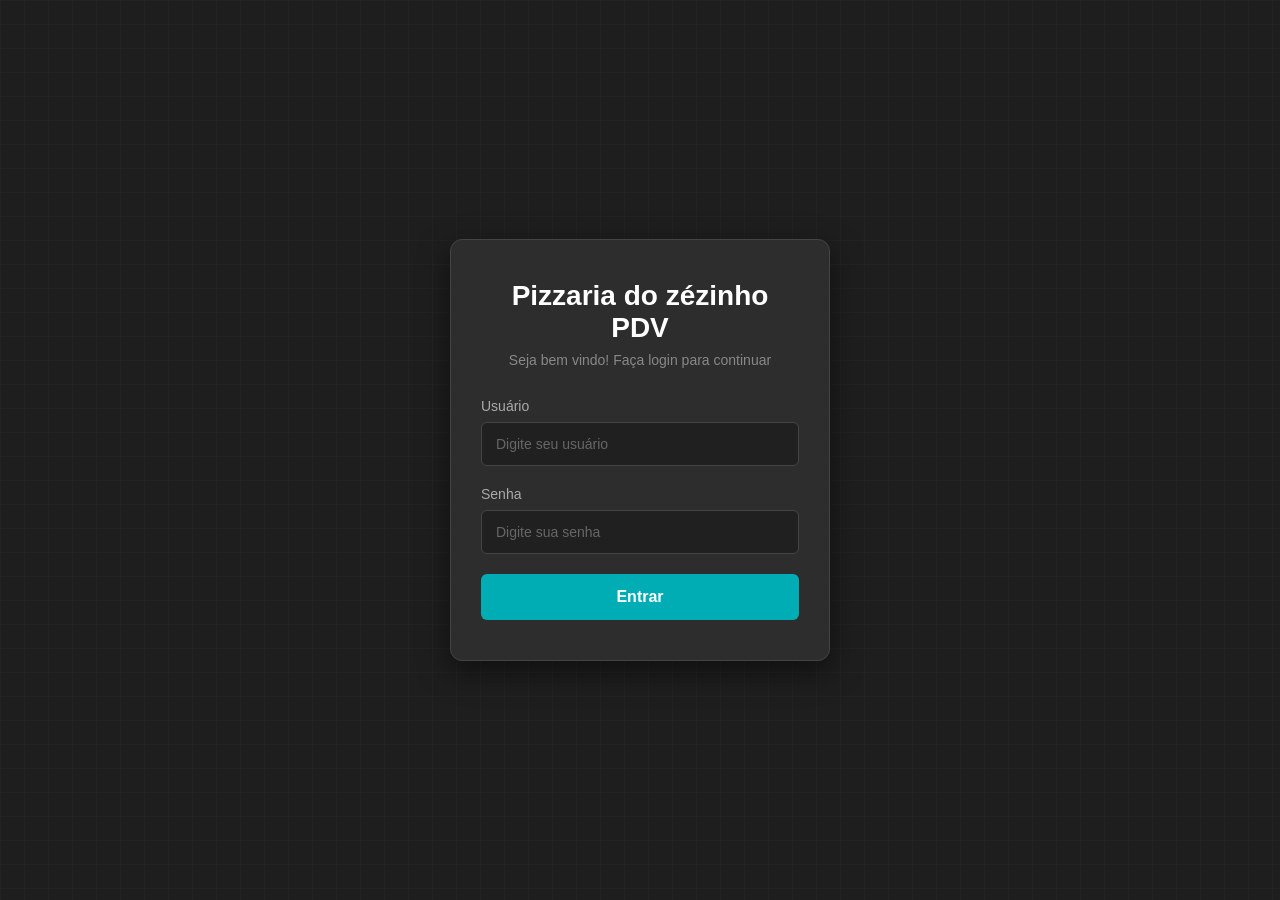
<file: Admin/Frontend/index.html>
<!DOCTYPE html>
<html lang="en">
<head>
    <meta charset="UTF-8">
    <meta name="viewport" content="width=device-width, initial-scale=1.0">
    <title>Login - Sistema Pizzaria</title>
    <link rel="stylesheet" href="../Frontend/Assets/CSS/login.css">
</head>
<body>
    <div class="login-painel">
        <div class="login-header">
            <h1>Pizzaria do zézinho PDV</h1>
            <p>Seja bem vindo! Faça login para continuar</p>
        </div>

        <form action="../Backend/autenticar.php" method="post" class="login-corpo">
            <div class="campo-grupo">
                <label for="usuario">Usuário</label>
                <input type="text" id="usuario" name="usuario" placeholder="Digite seu usuário">
            </div>

            <div class="campo-grupo">
                <label for="senha">Senha</label>
                <input type="password" id="senha" name="senha" placeholder="Digite sua senha">
            </div>

            <button type="submit" class="btn-entrar">Entrar</button>
        </form>
    </div>
</body>
</html>
</file>
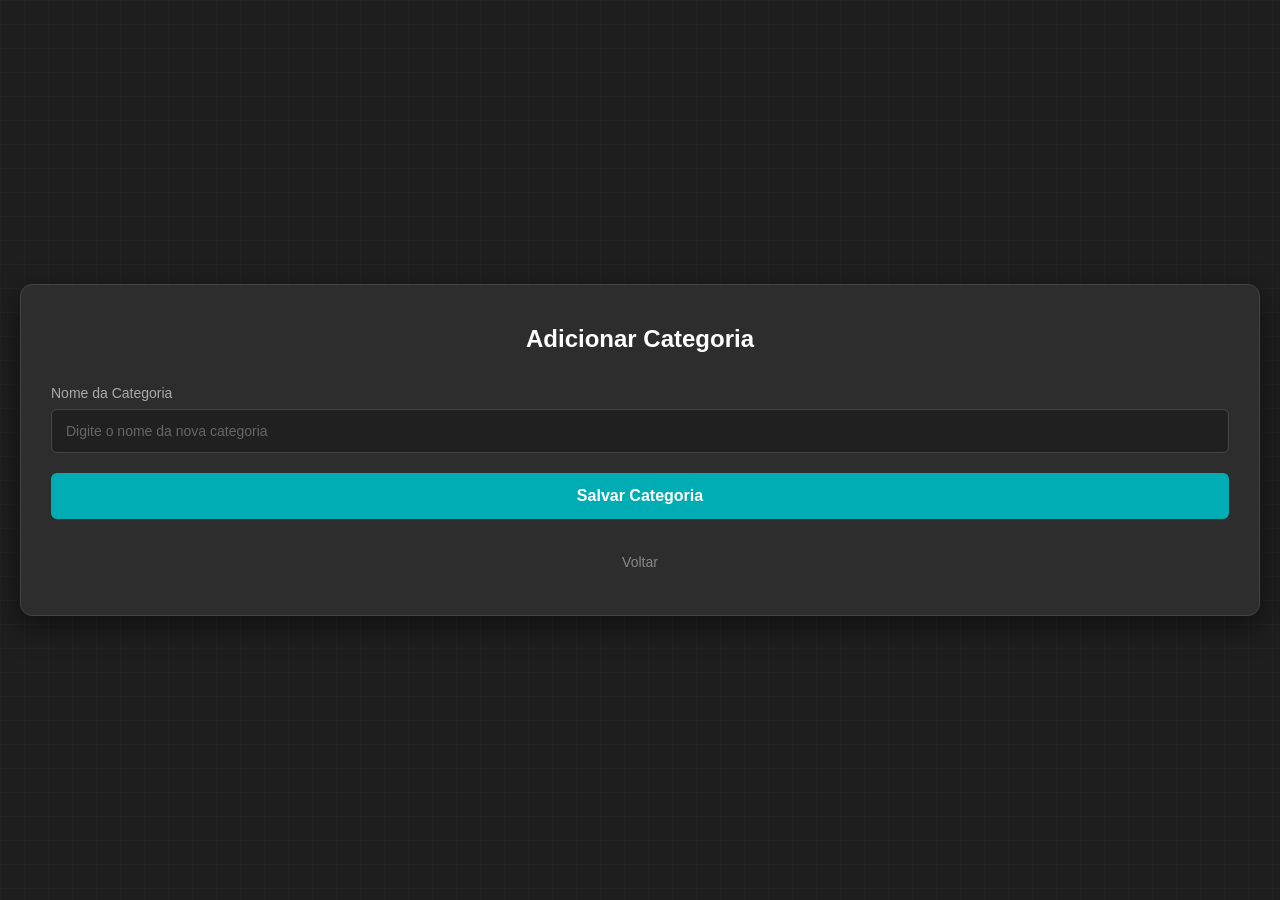
<file: Admin/Frontend/criarCategoria.html>
<!DOCTYPE html>
<html lang="en">
<head>
    <meta charset="UTF-8">
    <meta name="viewport" content="width=device-width, initial-scale=1.0">
    <title>Adicionar Nova Categoria</title>
    <link rel="stylesheet" href="../Frontend/Assets/CSS/criarCategoria.css">
</head>
<body>
    <div class="formulario-painel">
        <div class="formulario-header">
            <h1>Adicionar Categoria</h1>
        </div>

        <form action="../Backend/salvarCategoria.php" method="post" class="formulario-corpo">
            <div class="campo-grupo">
                <label for="nomeCategoria">Nome da Categoria</label>
                <input type="text" id="nomeCategoria" name="nomeCategoria" placeholder="Digite o nome da nova categoria">
            </div>

            <button type="submit" class="btn-salvar">Salvar Categoria</button>

            <div class="formulario-rodape">
                <a href="telaCategorias.html" class="btn-voltar">Voltar</a>
            </div>
        </form>
    </div>
</body>
</html>
</file>
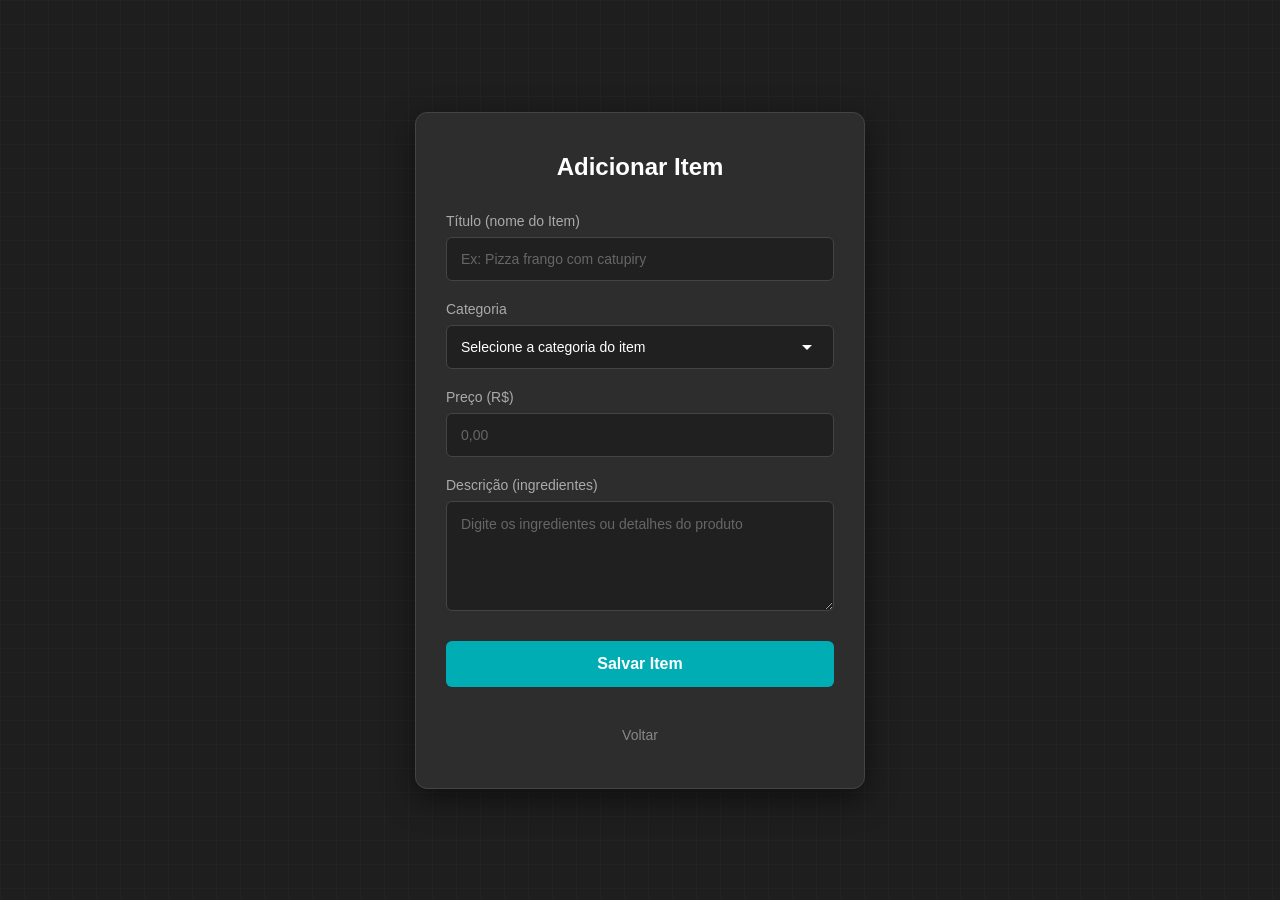
<file: Admin/Frontend/criarItens.html>
<!DOCTYPE html>
<html lang="pt-BR">
<head>
    <meta charset="UTF-8">
    <meta name="viewport" content="width=device-width, initial-scale=1.0">
    <title>Adicionar Novo Item</title>
    <link rel="stylesheet" href="../Frontend/Assets/CSS/criarItem.css">
</head>
<body>

    <div class="formulario-painel">
        <div class="formulario-header">
            <h1>Adicionar Item</h1>
        </div> <form action="../backend/salvar_item.php" method="POST" class="formulario-corpo">
            
            <div class="campo-grupo">
                <label for="titulo">Título (nome do Item)</label>
                <input type="text" id="titulo" name="titulo" placeholder="Ex: Pizza frango com catupiry" required>
            </div>

            <div class="campo-grupo">
                <label for="categoria">Categoria</label>
                <select id="categoria" name="categoria" required>
                    <option value="" disabled selected>Selecione a categoria do item</option>
                    <option value="1">Pizzas Tradicionais</option>
                    <option value="2">Pizzas Especiais</option>
                    <option value="3">Bebidas</option>
                </select>
            </div>

            <div class="campo-grupo">
                <label for="preco">Preço (R$)</label>
                <input type="number" id="preco" name="preco" step="0.01" min="0" placeholder="0,00" required>
            </div>

            <div class="campo-grupo">
                <label for="descricao">Descrição (ingredientes)</label>
                <textarea id="descricao" name="descricao" rows="4" placeholder="Digite os ingredientes ou detalhes do produto"></textarea>
            </div>

            <button type="submit" class="btn-salvar">Salvar Item</button>

            <div class="formulario-rodape">
                <a href="telaItens.html" class="btn-voltar">Voltar</a>
            </div>

        </form>
    </div>

</body>
</html>
</file>
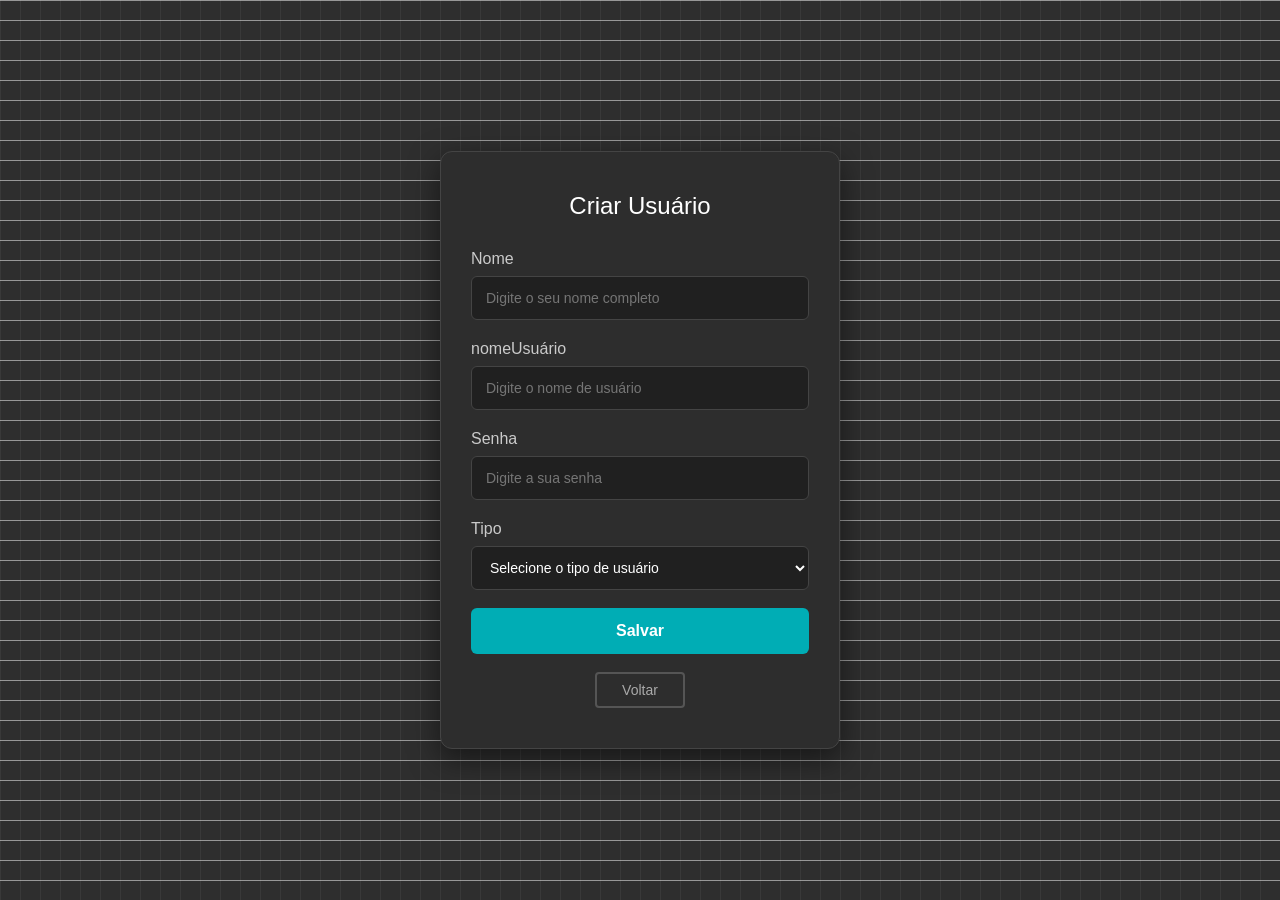
<file: Admin/Frontend/criariUsuario.html>
<!DOCTYPE html>
<html lang="en">

<head>
    <meta charset="UTF-8">
    <meta name="viewport" content="width=device-width, initial-scale=1.0">
    <title>Criar Usuário</title>
    <link rel="stylesheet" href="../Frontend/Assets/CSS/criarUsuarios.css">
</head>

<body>
    <div class="formulario-painel">
        <div class="formulario-header">
            <h1>Criar Usuário</h1>
        </div>

        <form class="formulario-corpo">
            <div class="campo-grupo">
                <label for="nome">Nome</label>
                <input type="text" id="nome" name="nome" placeholder="Digite o seu nome completo">
            </div>

            <div class="campo-grupo">
                <label for="nomeUsuario">nomeUsuário</label>
                <input type="text" id="nomeUsuario" name="nomeUsuario" placeholder="Digite o nome de usuário">
            </div>

            <div class="campo-grupo">
                <label for="senha">Senha</label>
                <input type="password" id="senha" name="senha" placeholder="Digite a sua senha">
            </div>

            <div class="campo-grupo">
                <label for="tipo">Tipo</label>
                <select name="tipo" id="tipo">
                    <option value="" disabled selected>Selecione o tipo de usuário</option>
                    <option value="admin">Administrador</option>
                    <option value="comum">Comum</option>
                </select>

                <button type="submit" class="btn-salvar">Salvar</button>

                <div class="formulario-rodape">
                    
                    <a href="telaUsuarios.html" class="btn-voltar">Voltar</a>
                </div>
            </div>
        </form>
    </div>
</body>

</html>
</file>
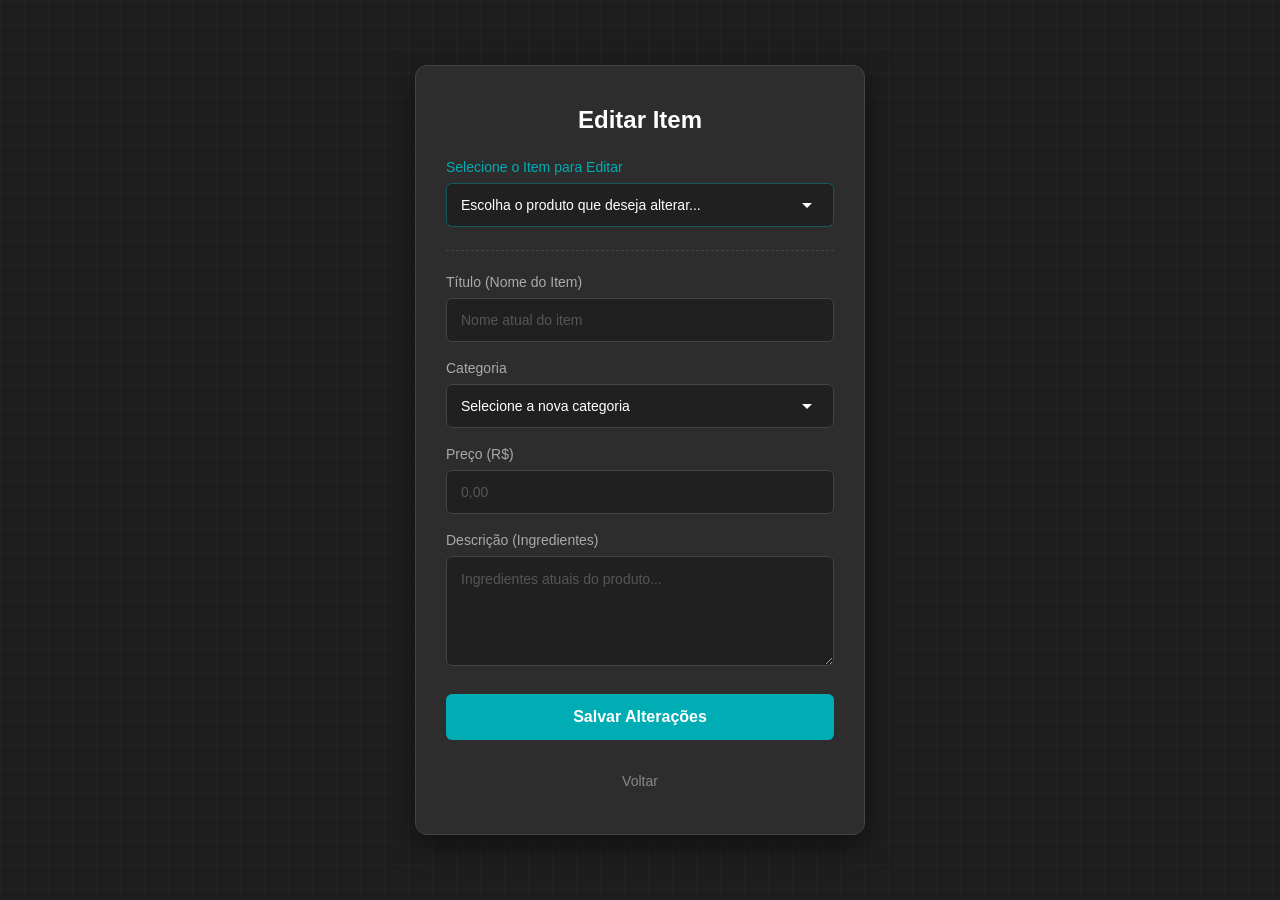
<file: Admin/Frontend/editarItens.html>
<!DOCTYPE html>
<html lang="pt-BR">
<head>
    <meta charset="UTF-8">
    <meta name="viewport" content="width=device-width, initial-scale=1.0">
    <title>Editar Item Existente</title>
    <link rel="stylesheet" href="../Frontend/Assets/CSS/editarItem.css">
</head>
<body>

    <div class="formulario-painel">
        <div class="formulario-header">
            <h1>Editar Item</h1>
        </div>

        <form action="../backend/atualizarItem.php" method="POST" class="formulario-corpo">
            
            <div class="campo-grupo campo-destaque">
                <label for="selecionar_item">Selecione o Item para Editar</label>
                <select id="selecionar_item" name="id_item" required>
                    <option value="" disabled selected>Escolha o produto que deseja alterar...</option>
                    <option value="12">Pizza Calabresa G</option>
                    <option value="15">Pizza Frango com Catupiry</option>
                    <option value="22">Coca-Cola 2L</option>
                </select>
            </div>

            <hr class="divisor">

            <div class="campo-grupo">
                <label for="titulo">Título (Nome do Item)</label>
                <input type="text" id="titulo" name="titulo" placeholder="Nome atual do item" required>
            </div>

            <div class="campo-grupo">
                <label for="categoria">Categoria</label>
                <select id="categoria" name="categoria" required>
                    <option value="" disabled selected>Selecione a nova categoria</option>
                    <option value="1">Pizzas Tradicionais</option>
                    <option value="2">Pizzas Especiais</option>
                    <option value="3">Bebidas</option>
                </select>
            </div>

            <div class="campo-grupo">
                <label for="preco">Preço (R$)</label>
                <input type="number" id="preco" name="preco" step="0.01" min="0" placeholder="0,00" required>
            </div>

            <div class="campo-grupo">
                <label for="descricao">Descrição (Ingredientes)</label>
                <textarea id="descricao" name="descricao" rows="4" placeholder="Ingredientes atuais do produto..."></textarea>
            </div>

            <button type="submit" class="btn-editar">Salvar Alterações</button>

            <div class="formulario-rodape">
                <a href="telaItens.html" class="btn-voltar">Voltar</a>
            </div>

        </form>
    </div>

</body>
</html>
</file>
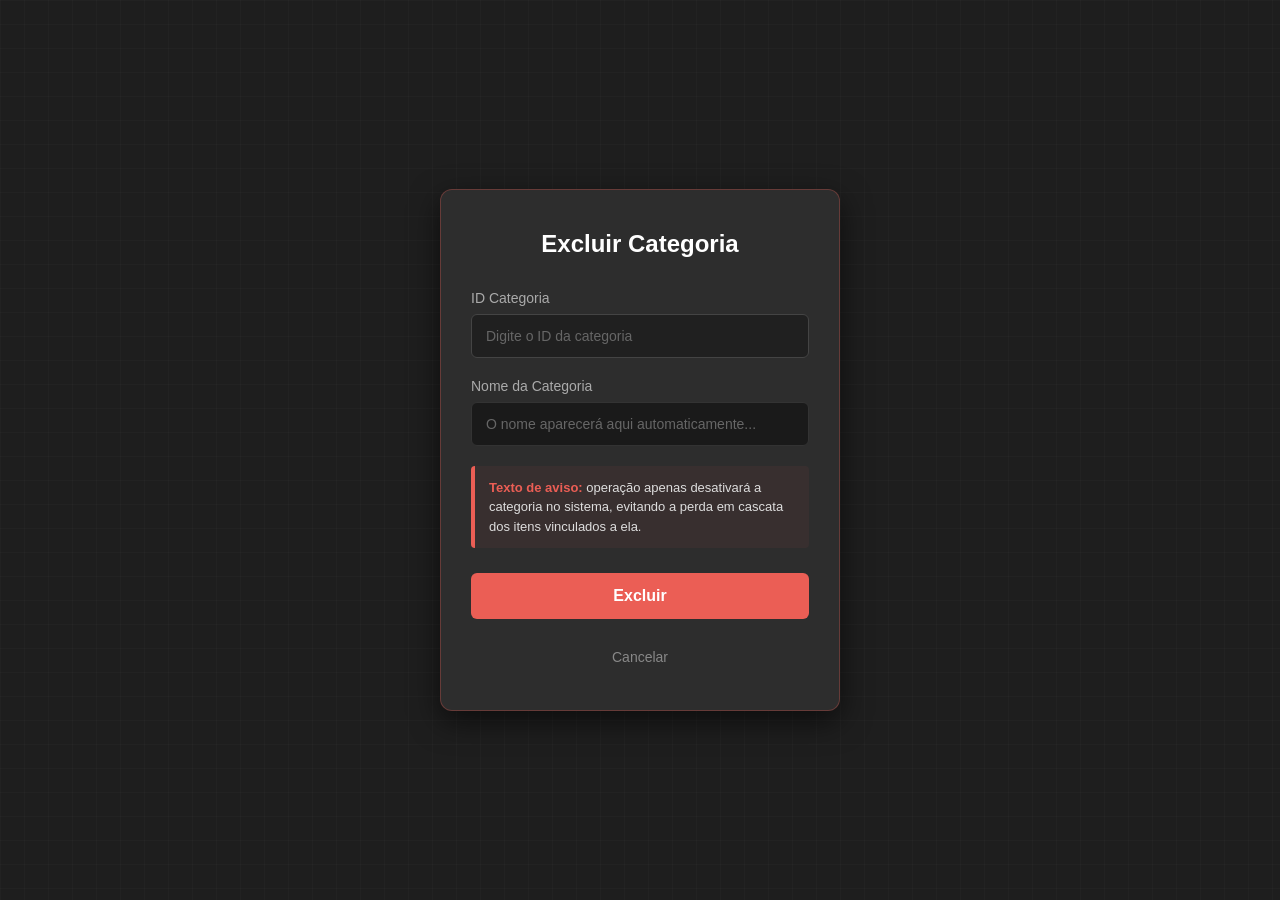
<file: Admin/Frontend/excluirCategoria.html>
<!DOCTYPE html>
<html lang="en">
<head>
    <meta charset="UTF-8">
    <meta name="viewport" content="width=device-width, initial-scale=1.0">
    <title>Excluir Categoria</title>
    <link rel="stylesheet" href="../Frontend/Assets/CSS/excluirCategoria.css">
</head>
<body>
    <div class="formulario-painel">
        <div class="formulario-header">
            <h1>Excluir Categoria</h1>
        </div>
        <form action="../Backend/desativarCategoria.php" method="post" class="formulario-corpo">

            <div class="campo-grupo">
                <label for="idCategoria">ID Categoria</label>
                <input type="number" name="idCategoria" id="idCategoria" placeholder="Digite o ID da categoria" required min="1">
            </div>

            <div class="campo-grupo">
                <label for="nomeCategoria">Nome da Categoria</label>
                <input type="text" id="nomeCategoria" name="nomeCategoria" placeholder="O nome aparecerá aqui automaticamente..." readonly class="input-bloqueado">
            </div>

            <div class="caixa-aviso">
                <p><strong>Texto de aviso:</strong> operação apenas desativará a categoria no sistema, evitando a perda em cascata dos itens vinculados a ela.</p>
            </div>

            <button type="submit" class="btn-excluir">Excluir</button>

            <div class="formulario-rodape">
                <a href="telaCategorias.html" class="btn-cancelar">Cancelar</a>
            </div>
        </form>
    </div>
</body>
</html>
</file>
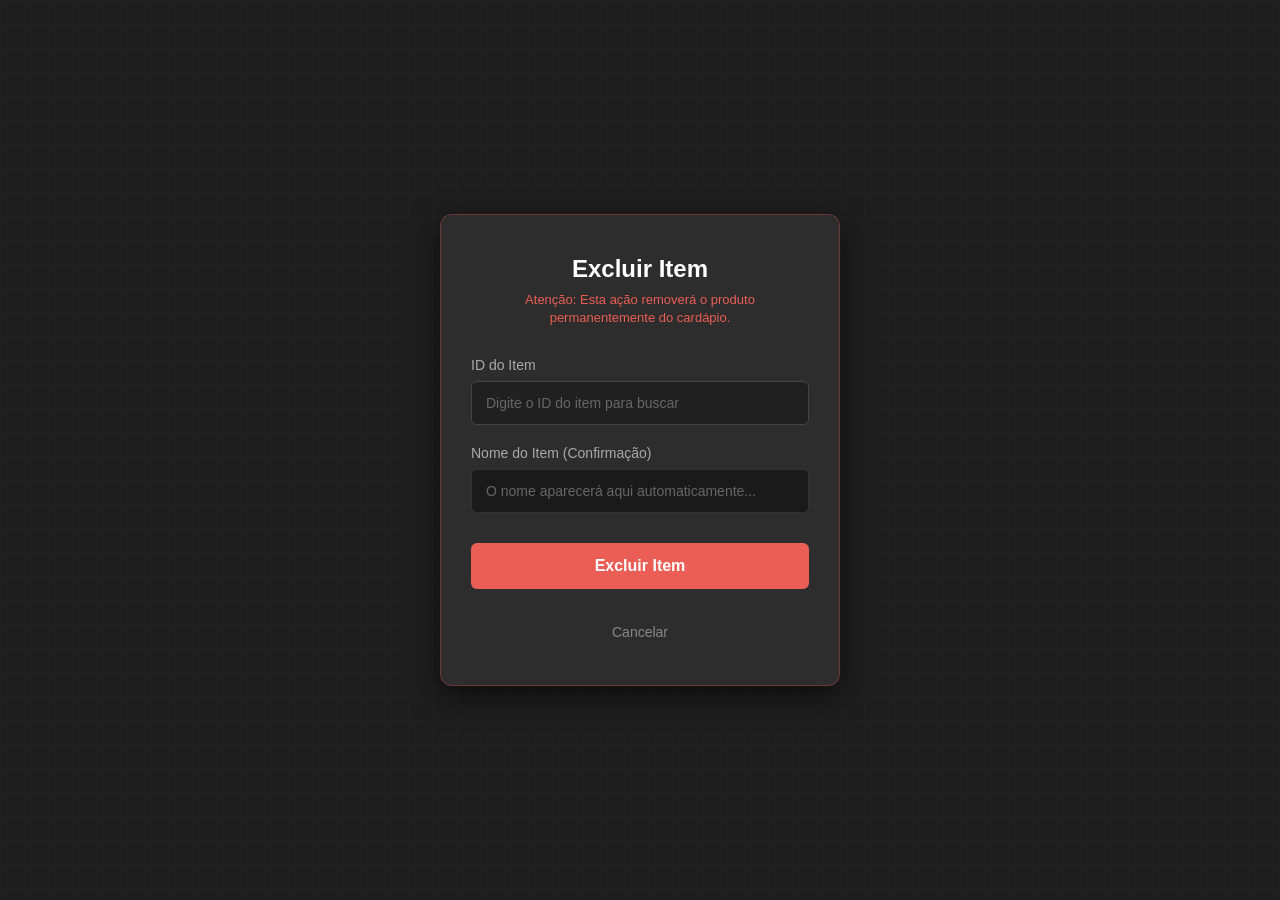
<file: Admin/Frontend/excluirItem.html>
<!DOCTYPE html>
<html lang="en">
<head>
    <meta charset="UTF-8">
    <meta name="viewport" content="width=device-width, initial-scale=1.0">
    <title>Excluir Item</title>
    <link rel="stylesheet" href="../Frontend/Assets/CSS/excluirItem.css">
</head>
<body>
    <div class="formulario-painel">
        <div class="formulario-header">
            <h1>Excluir Item</h1>
            <p class="alerta-texto">Atenção: Esta ação removerá o produto permanentemente do cardápio.</p>
        </div>

        <form action="../backend/deletar_item.php" method="POST" class="formulario-corpo">
            
            <div class="campo-grupo">
                <label for="id_item">ID do Item</label>
                <input type="number" id="id_item" name="id_item" placeholder="Digite o ID do item para buscar" required min="1">
            </div>

            <div class="campo-grupo">
                <label for="nome_item">Nome do Item (Confirmação)</label>
                <input type="text" id="nome_item" name="nome_item" placeholder="O nome aparecerá aqui automaticamente..." readonly class="input-bloqueado">
            </div>

            <button type="submit" class="btn-excluir">Excluir Item</button>

            <div class="formulario-rodape">
                <a href="telaItens.html" class="btn-cancelar">Cancelar</a>
            </div>

        </form>
    </div>
</body>
</html>
</file>
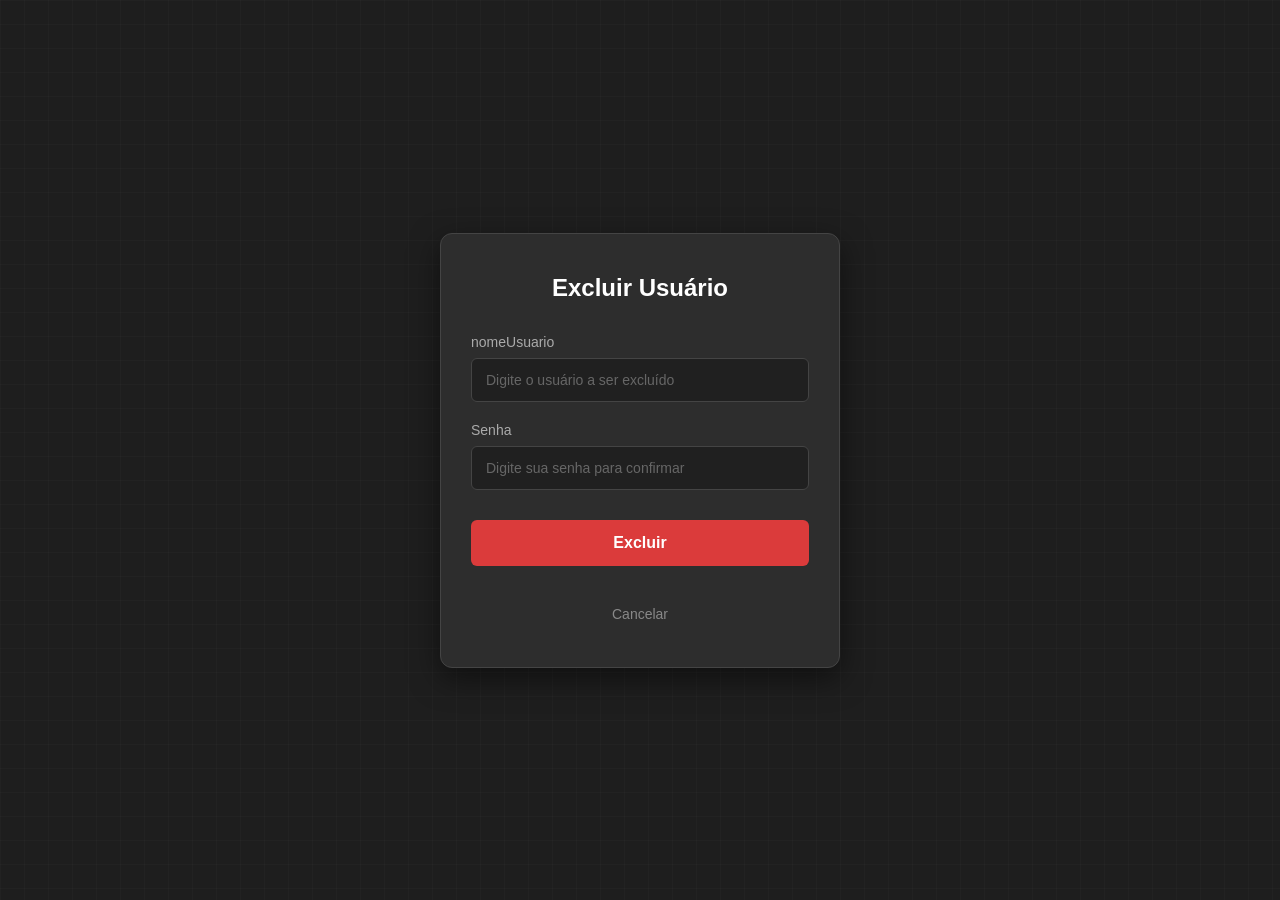
<file: Admin/Frontend/excluirUsuarios.html>
<!DOCTYPE html>
<html lang="pt-BR">
<head>
    <meta charset="UTF-8">
    <meta name="viewport" content="width=device-width, initial-scale=1.0">
    <title>Excluir Usuário</title>
    <link rel="stylesheet" href="../Frontend/Assets/CSS/excluirUsuario.css">
</head>
<body>

    <div class="formulario-painel">
        <div class="formulario-header">
            <h1>Excluir Usuário</h1>
        </div>

        <form class="formulario-corpo">
            
            <div class="campo-grupo">
                <label for="nomeUsuario">nomeUsuario</label>
                <input type="text" id="nomeUsuario" name="nomeUsuario" placeholder="Digite o usuário a ser excluído">
            </div>

            <div class="campo-grupo">
                <label for="senha">Senha</label>
                <input type="password" id="senha" name="senha" placeholder="Digite sua senha para confirmar">
            </div>

            <button type="submit" class="btn-excluir">Excluir</button>

            <div class="formulario-rodape">
                <a href="telaUsuarios.html" class="btn-cancelar">Cancelar</a>
            </div>

        </form>
    </div>

</body>
</html>
</file>
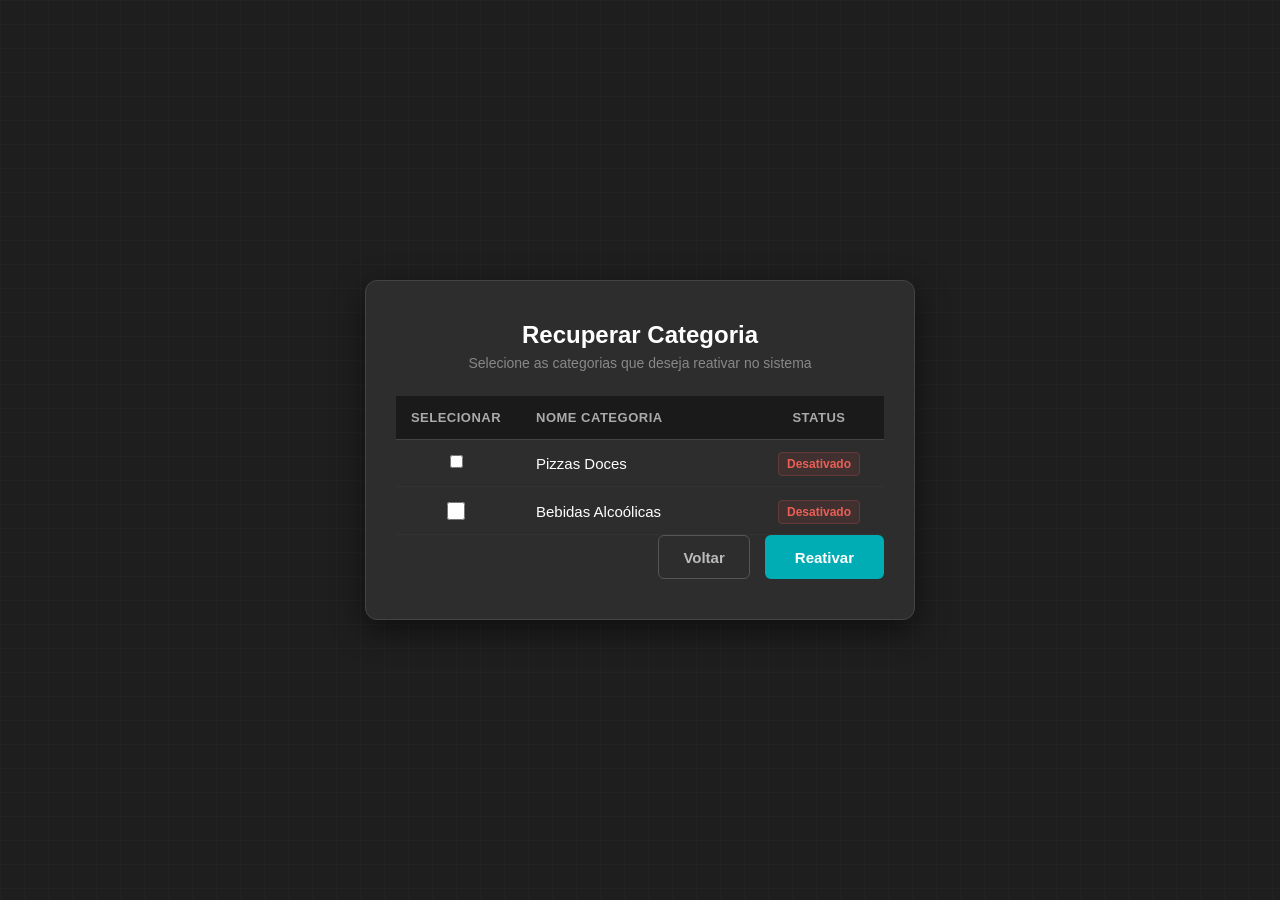
<file: Admin/Frontend/recuperarCategoria.html>
<!DOCTYPE html>
<html lang="en">

<head>
    <meta charset="UTF-8">
    <meta name="viewport" content="width=device-width, initial-scale=1.0">
    <title>Recuperar Categorias Desativadas</title>
    <link rel="stylesheet" href="../Frontend/Assets/CSS/recuperarCategoria.css">
</head>

<body>
    <div class="tabela-painel">
        <div class="tabela-header">
            <h1>Recuperar Categoria</h1>
            <p class="subtitulo">Selecione as categorias que deseja reativar no sistema</p>
        </div>

        <form action="../Backend/reativarCategoria.php" method="post" class="formulario-tabela">
            <div class="tabela-conteudo">
                <table class="tabela-dados">
                    <thead>
                        <tr>
                            <th class="col-selecionar">Selecionar</th>
                            <th class="col-nome">Nome Categoria</th>
                            <th class="col-status">Status</th>
                        </tr>
                    </thead>
                    <tbody>
                        <tr>
                            <td class="celular=checkbox">
                                <input type="checkbox" name="categoria_ids[]" value="1" id="cat_1">
                            </td>
                            <td><label for="cat_1" class="label-linha">Pizzas Doces</label></td>
                            <td><span class="status-badge">Desativado</span></td>
                        </tr>
                        <tr>
                            <td class="celula-checkbox">
                                <input type="checkbox" name="categorias_ids[]" value="4" id="cat_4">
                            </td>
                            <td><label for="cat_4" class="label-linha">Bebidas Alcoólicas</label></td>
                            <td><span class="status-badge">Desativado</span></td>
                        </tr>
                    </tbody>
                </table>
            </div>

            <div class="tabela-botoes">
                <a href="telaCategorias.html" class="btn-voltar">Voltar</a>
                <button type="submit" class="btn-reativar">Reativar</button>
            </div>
        </form>
    </div>
</body>

</html>
</file>
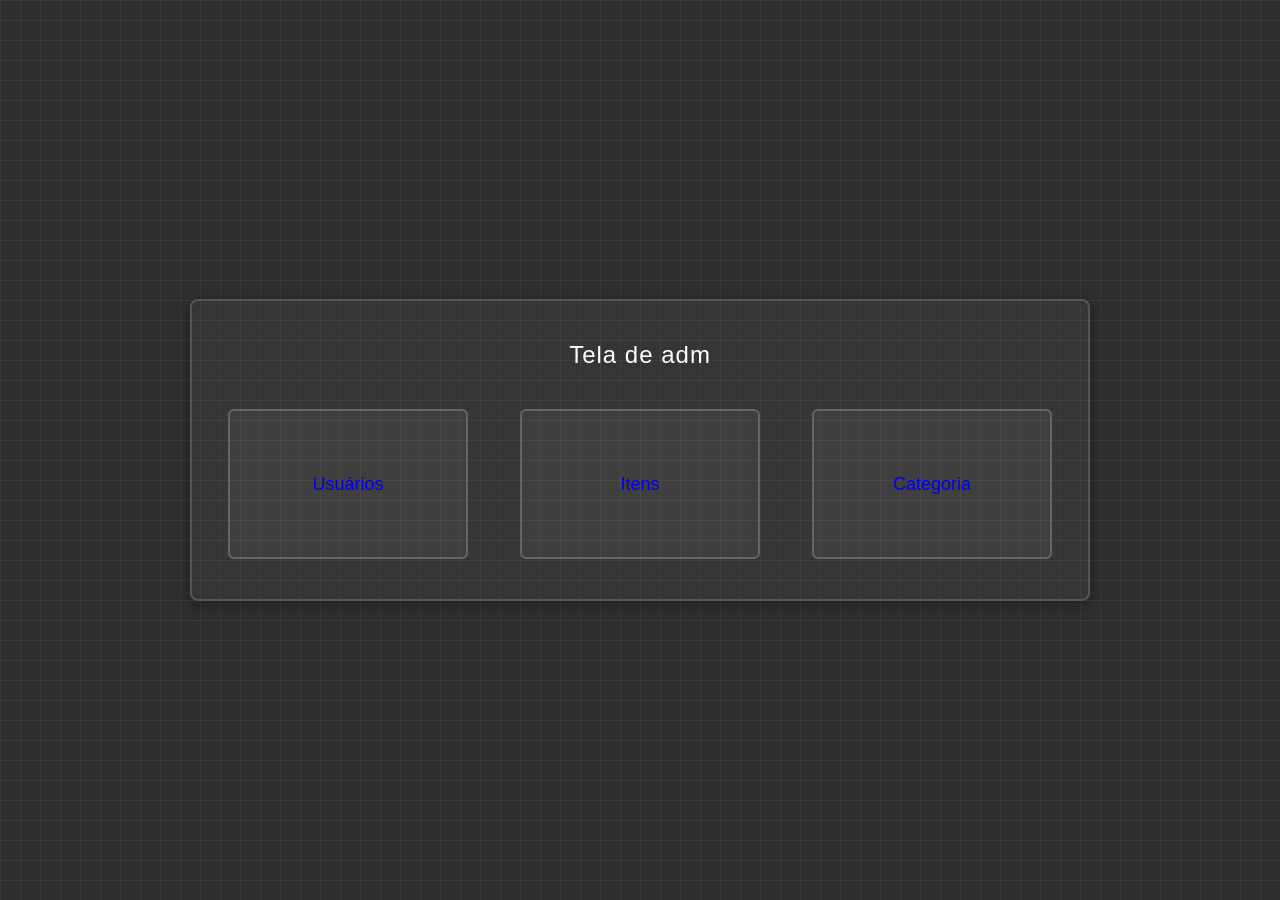
<file: Admin/Frontend/TelaADM.html>
<!DOCTYPE html>
<html lang="en">
<head>
    <meta charset="UTF-8">
    <meta name="viewport" content="width=device-width, initial-scale=1.0">
    <title>Tela ADMIN</title>
    <link rel="stylesheet" href="../Frontend/Assets/CSS/telaADM.css">
</head>
<body>
    <div class="admin-panel">
        <h1>Tela de adm</h1>
        
        <div class="modules-container">
            
            <div class="card">
                <a href="telaUsuarios.html">Usuários</a>
            </div>
            <div class="card">
                <a href="telaItens.html">Itens</a>
            </div>
            <div class="card">
                <a href="telaCategorias.html">Categoria</a>
            </div>
            
        </div>
    </div>
</body>
</html>
</file>
<file: Admin/Frontend/Assets/CSS/login.css>
/* Reset básico */
* {
    margin: 0;
    padding: 0;
    box-sizing: border-box;
    font-family: 'Segoe UI', -apple-system, BlinkMacSystemFont, Roboto, sans-serif;
}

body{
    background-color: #1e1e1e;
    background-image: linear-gradient(rgba(255,255,255,0.02)1px, transparent 1px),
    linear-gradient(90deg,rgba(255,255,255,0.02)1px, transparent 1px);
    background-size:24px 24px;
    min-height: 100vh;
    display: flex;
    justify-content: center;
    align-items: center;
    padding: 20px;
}

.login-painel{
    background-color: #2d2d2d;
    border: 1px solid #444444;
    border-radius: 12px;
    width: 100%;
    max-width: 380px;
    padding: 40px 30px;
    box-shadow: 0 10px 30px rgba(0, 0, 0, 0.5);
}

.login-header{
    text-align: center;
    margin-bottom: 30px;
}

.login-header h1{
    color: #ffffff;
    font-size: 28px;
    font-weight: 700;
    margin-bottom: 8px;
}

.login-header p{
    color: #888888;
    font-size: 14px;

}

.login-corpo{
    display: flex;
    flex-direction: column;
    gap: 20px;
}

.campo-grupo{
    display: flex;
    flex-direction: column;
    gap: 8px;
}

.campo-grupo label{
    color: #aaaaaa;
    font-size: 14px;
    font-weight: 500;
}

.campo-grupo input{
    background-color: #202020;
    border: 1px solid #444444;
    border-radius: 6px;
    height: 44px;
    padding: 0 14px;
    color: #ffffff;
    font-size: 14px;
    outline: none;
    transition: all 0.2s ease; 
}

.campo-grupo input::placeholder{
    color: #666666;
}

.campo-grupo input:focus{
    border-color: #00adb5;
    box-shadow: 0 0 0 3px rgba(0, 173, 181, 0.15);
}

.btn-entrar{
    background-color: #00adb5;
    border: none;
    border-radius: 6px;
    height: 46px;
    color: #ffffff;
    font-size: 16px;
    font-weight: 600;
    cursor: pointer;
    transition: background-color 0.2s ease, transform 0.1s ease;
}

.btn-entrar:hover{
    background-color: #00c2cb;
}

.btn-entrar:active{
    transform: scale(0.98);
}
</file>
<file: Admin/Frontend/Assets/CSS/criarCategoria.css>
* {
    margin: 0;
    padding: 0;
    box-sizing: border-box;
    font-family: 'Segoe UI', -apple-system, BlinkMacSystemFont, Roboto, sans-serif;
}

body {
    background-color: #1e1e1e;
    background-image: linear-gradient(rgba(255,255,255,0.02) 1px, transparent 1px),
    linear-gradient(90deg,rgba(255,255,255,0.02) 1px, transparent 1px);
    background-size: 24px 24px;
    min-height: 100vh;
    display: flex;
    justify-content: center;
    align-items: center;
    padding: 20px;
}

.formulario-painel {
    background-color:#2d2d2d ;
    border: 1px solid #444444;
    border-radius:12px ;
    width: 100%;
    max-width: 100%;
    padding: 40px 30px;
    box-shadow: 0 10px 30px rgba(0, 0, 0, 0.5);
}

.formulario-header h1{
    color: #ffffff;
    font-size: 24px;
    text-align: center;
    margin-bottom: 32px;
    font-weight: 600;
}

.formulario-corpo {
    display: flex;
    flex-direction: column;
    gap: 20px;
}

.campo-grupo {
    display: flex;
    flex-direction: column;
    gap: 8px;
}

.campo-grupo label {
    color: #aaaaaa;
    font-size: 14px;
    font-weight: 500;
}

.campo-grupo input{
    background-color: #202020;
    border: 1px solid #444444;
    border-radius: 6px;
    height: 44px;
    padding: 0 14px;
    color: #ffffff;
    font-size: 14px;
    outline: none;
    transition: all 0.2s ease;
}

.campo-grupo input::placeholder {
    color: #666666;
}

.campo-grupo input:focus {
    border-color:#00adb5 ;
    box-shadow: 0 0 0 3px rgba(0, 173, 181, 0.15);
}

.btn-salvar {
    background-color: #00adb5;
    border: none;
    border-radius: 6px;
    height: 46px;
    color: #ffffff;
    font-size: 16px;
    font-weight: 600;
    cursor: pointer;
    transition: background-color 0.2s ease, transform 0.1s ease;
}

.btn-salvar:hover {
    background-color: #00c2cb;
}

.btn-salvar:active {
    transform: scale(0.98);
}

.formulario-rodape {
    display: flex;
    justify-content: center;
    margin-top: 10px;
}

.btn-voltar {
    color: #888888;
    font-size: 14px;
    text-decoration: none;
    transition: color 0.2s ease;
    padding: 5px 10px;
}

.btn-voltar:hover{
    color: #ffffff;
}
</file>
<file: Admin/Frontend/Assets/CSS/criarItem.css>
* {
    margin: 0;
    padding: 0;
    box-sizing: border-box;
    font-family: 'Segoe UI', -apple-system, BlinkMacSystemFont, Roboto, sans-serif;
}

body {
    background-color: #1e1e1e;
    background-image: linear-gradient(rgba(255,255,255,0.02) 1px, transparent 1px),
    linear-gradient(90deg,rgba(255,255,255,0.02) 1px, transparent 1px);
    background-size: 24px 24px;
    min-height: 100vh;
    display: flex;
    justify-content: center;
    align-items: center;
    padding: 20px;
}

.formulario-painel{
    background-color: #2d2d2d;
    border: 1px solid #444444;
    border-radius: 12px;
    width: 100%;
    max-width: 450px;
    padding: 40px 30px;
    box-shadow: 0 10px 30px rgba(0, 0, 0, 0.5);

}

.formulario-header h1{
    color: #ffffff;
    font-size: 24px;
    text-align: center;
    margin-bottom: 32px;
    font-weight: 600;
}

.formulario-corpo {
    display: flex;
    flex-direction: column;
    gap: 20px;
}

.campo-grupo {
    display: flex;
    flex-direction: column;
    gap: 8px;
}

.campo-grupo label{
    color: #aaaaaa;
    font-size: 14px;
    font-weight: 500;
}

.campo-grupo input, 
.campo-grupo select,
.campo-grupo textarea {
    background-color: #202020;
    border: 1px solid #444444;
    border-radius: 6px;
    color: #ffffff;
    font-size: 14px;
    outline: none;
    transition: all 0.2s ease;
    padding: 12px 14px;
}

.campo-grupo input{
    height: 44px;
}

.campo-grupo textarea{
    resize: vertical;
    line-height: 1.5;
}

.campo-grupo input::placeholder,
.campo-grupo textarea::placeholder {
    color: #666666;
}

.campo-grupo input:focus, 
.campo-grupo select:focus,
.campo-grupo textarea:focus {
    border-color: #00adb5;
    box-shadow: 0 0 0 3px rgba(0, 173, 181, 0.15);
}

.campo-grupo select {
    height: 44px;
    appearance: none;
    -webkit-appearance: none;
    -moz-appearance: none;
    background-image: url("data:image/svg+xml;utf8,<svg fill='white' height='24' viewBox='0 0 24 24' width='24' xmlns='http://www.w3.org/2000/svg'><path d='M7 10l5 5 5-5z'/><path d='M0 0h24v24H0z' fill='none'/></svg>");
    background-repeat: no-repeat;
    background-position: right 14px center;
    padding-right: 40px;
}

.campo-grupo select option{
    background-color: #202020;
    color: #ffffff;
}

.btn-salvar {
    background-color: #00adb5;
    border: none;
    border-radius: 6px;
    height: 46px;
    color: #ffffff;
    font-size: 16px;
    font-weight: 600;
    cursor: pointer;
    transition: background-color 0.2s ease, transform 0.1s ease;
    margin-top: 10px;
}

.btn-salvar:hover {
    background-color: #00c2cb;
}

.btn-salvar:active {
    transform: scale(0.98);
}

.formulario-rodape {
    display: flex;
    justify-content: center;
    margin-top: 15px;
}

.btn-voltar {
    color: #888888;
    font-size: 14px;
    text-decoration: none;
    transition: color 0.2s ease;
    padding: 5px 10px;
}

.btn-voltar:hover {
    color: #ffffff;
}
</file>
<file: Admin/Frontend/Assets/CSS/criarUsuarios.css>
* {
    margin: 0;
    padding: 0;
    box-sizing: border-box;
    font-family: 'Segoe UI', Tahoma, Geneva, Verdana, sans-serif;
}

/*Fundo da página*/
body {
    background-color: #2e2e2e;
    background-image: linear-gradient(rgba(255,255,255,0.5)1px, transparent 1px),
    linear-gradient(90deg,rgba(255,255,255,0.05)1px,transparent 1px);
    background-size: 20px 20px;
    min-height: 100vh;
    display: flex;
    justify-content: center;
    align-items: center;
    padding: 20px;
}

.formulario-painel {
    background-color: #2d2d2d; /* Fundo sólido para cobrir o grid */
    border: 1px solid #444444;
    border-radius: 12px;
    width: 100%;
    max-width: 400px; /* Evita que o formulário fique esticado */
    padding: 40px 30px; /* Dá espaço interno para respirar */
    box-shadow: 0 10px 30px rgba(0, 0, 0, 0.5);
}

.formulario-header h1{
    color: #ffffff;
    font-size: 24px;
    text-align: center;
    margin-bottom: 30px;
    font-weight: 500;
}

.formulario-corpo{
    display: flex;
    flex-direction: column;
    gap: 20px;
}

.campo-grupo{
    display: flex;
    flex-direction: column;
    gap: 8px;
}

.campo-grupo label{
    color: #e0e0e0e0;
    font-size: 16px;
    font-weight: 500;
}

.campo-grupo input, 
.campo-grupo select {
    background-color: #202020;
    border: 1px solid #444444;
    border-radius: 6px;
    height: 44px;
    padding: 0 14px;
    color: #ffffff; /* Garante que o texto principal seja branco */
    font-size: 14px;
    outline: none;
    transition: all 0.2s ease;
}
.campo-grupo input:focus, .campo-grupo select:focus{
    border-color:#00adb5 ;
}

.btn-salvar {
    background-color: #00adb5; /* Cor azul/ciano de destaque */
    border: none;
    border-radius: 6px;
    height: 46px;
    color: #ffffff;
    font-size: 16px;
    font-weight: 600;
    cursor: pointer;
    transition: background-color 0.2s ease;
    margin-top: 10px;
}

.btn-salvar:hover {
    background-color: #00c2cb;
}

.formulario-rodape{
    display: flex;
    justify-content: center;
    margin-top: 10px;
}

.btn-voltar{
    background-color: transparent;
    border: 2px solid #555555;
    border-radius: 4px;
    padding: 8px 25px;
    color: #aaaaaa;
    font-size: 14px;
    text-decoration: none;
    transition: all 0.2s ease;
}

.btn-voltar:hover{
    border-color:#ff4a4a;
    color: #ff4a4a;
}
</file>
<file: Admin/Frontend/Assets/CSS/editarItem.css>
* {
    margin: 0;
    padding: 0;
    box-sizing: border-box;
    font-family: 'Segoe UI', -apple-system, BlinkMacSystemFont, Roboto, sans-serif;
}

body {
    background-color: #1e1e1e;
    background-image: linear-gradient(rgba(255,255,255,0.02) 1px, transparent 1px),
    linear-gradient(90deg,rgba(255,255,255,0.02) 1px, transparent 1px);
    background-size: 24px 24px;
    min-height: 100vh;
    display: flex;
    justify-content: center;
    align-items: center;
    padding: 20px;
}

.formulario-painel {
    background-color: #2d2d2d;
    border: 1px solid #444444;
    border-radius: 12px;
    width: 100%;
    max-width: 450px;
    padding: 40px 30px;
    box-shadow: 0 10px 30px rgba(0, 0, 0, 0.5);
}

.formulario-header h1{
    color: #ffffff;
    font-size: 24px;
    text-align: center;
    margin-bottom: 25px;
    font-weight: 600;
}

.formulario-corpo {
    display: flex;
    flex-direction: column;
    gap: 18px;
}

.campo-grupo {
    display: flex;
    flex-direction: column;
    gap: 8px;
}

.campo-destaque label{
    color: #00adb5 !important;
    font-weight: 600;
}

.campo-destaque select{
    border-color: rgba(0, 173, 181, 0.4) !important;
}

.campo-grupo label {
    color: #aaaaaa;
    font-size: 14px;
    font-weight: 500;
}

.campo-grupo input, 
.campo-grupo select,
.campo-grupo textarea {
    background-color: #202020;
    border: 1px solid #444444;
    border-radius: 6px;
    color: #ffffff;
    font-size: 14px;
    outline: none;
    transition: all 0.2s ease;
    padding: 12px 14px;
}

.campo-grupo input{
    height: 44px;
}

.campo-grupo textarea{
    resize: vertical;
    line-height: 1.5;
}

.campo-grupo input::placeholder,
.campo-grupo textarea::placeholder {
    color: #555555;
}

.campo-grupo input:focus, 
.campo-grupo select:focus,
.campo-grupo textarea:focus {
    border-color: #00adb5;
    box-shadow: 0 0 0 3px rgba(0, 173, 181, 0.15);
}

.campo-grupo select {
    height: 44px;
    appearance: none;
    -webkit-appearance: none;
    -moz-appearance: none;
    background-image: url("data:image/svg+xml;utf8,<svg fill='white' height='24' viewBox='0 0 24 24' width='24' xmlns='http://www.w3.org/2000/svg'><path d='M7 10l5 5 5-5z'/><path d='M0 0h24v24H0z' fill='none'/></svg>");
    background-repeat: no-repeat;
    background-position: right 14px center;
    padding-right: 40px;
}

.campo-grupo select option{
    background-color: #202020;
    color: #ffffff;
}

.divisor {
    border: 0;
    border-top: 1px dashed #444444;
    margin: 5px 0;
}

.btn-editar {
    background-color: #00adb5;
    border: none;
    border-radius: 6px;
    height: 46px;
    color: #ffffff;
    font-size: 16px;
    font-weight: 600;
    cursor: pointer;
    transition: background-color 0.2s ease, transform 0.1s ease;
    margin-top: 10px;
}

.btn-editar:hover{
    background-color: #00c2cb;
}

.btn-editar:active {
    transform: scale(0.98);
}

.formulario-rodape {
    display: flex;
    justify-content: center;
    margin-top: 10px;
}

.btn-voltar {
    color: #888888;
    font-size: 14px;
    text-decoration: none;
    transition: color 0.2s ease;
    padding: 5px 10px;
}

.btn-voltar:hover {
    color: #ffffff;
}
</file>
<file: Admin/Frontend/Assets/CSS/excluirCategoria.css>
* {
    margin: 0;
    padding: 0;
    box-sizing: border-box;
    font-family: 'Segoe UI', -apple-system, BlinkMacSystemFont, Roboto, sans-serif;
}

body {
    background-color: #1e1e1e;
    background-image: linear-gradient(rgba(255,255,255,0.02) 1px, transparent 1px),
    linear-gradient(90deg,rgba(255,255,255,0.02) 1px, transparent 1px);
    background-size: 24px 24px;
    min-height: 100vh;
    display: flex;
    justify-content: center;
    align-items: center;
    padding: 20px;
}

.formulario-painel {
    background-color: #2d2d2d;
    border: 1px solid rgba(235, 94, 85, 0.3); 
    border-radius: 12px;
    width: 100%;
    max-width: 400px;
    padding: 40px 30px;
    box-shadow: 0 10px 30px rgba(0, 0, 0, 0.6);
}

.formulario-header h1 {
    color: #ffffff;
    font-size: 24px;
    text-align: center;
    margin-bottom: 32px;
    font-weight: 600;
}

.formulario-corpo {
    display: flex;
    flex-direction: column;
    gap: 20px;
}

.campo-grupo {
    display: flex;
    flex-direction: column;
    gap: 8px;
}

.campo-grupo label {
    color: #aaaaaa;
    font-size: 14px;
    font-weight: 500;
}

.campo-grupo input {
    background-color: #202020;
    border: 1px solid #444444;
    border-radius: 6px;
    height: 44px;
    padding: 0 14px;
    color: #ffffff;
    font-size: 14px;
    outline: none;
    transition: all 0.2s ease;
}

.campo-grupo input::placeholder {
    color: #666666;
}


.campo-grupo input:focus {
    border-color: #eb5e55;
    box-shadow: 0 0 0 3px rgba(235, 94, 85, 0.15);
}

.input-bloqueado {
    background-color: #1a1a1a !important;
    border-color: #333333 !important;
    color: #888888 !important;
    cursor: not-allowed;
}

.input-bloqueado:focus {
    border-color: #333333 !important;
    box-shadow: none !important;
}


.caixa-aviso {
    background-color: rgba(235, 94, 85, 0.06);
    border-left: 4px solid #eb5e55;
    padding: 12px 14px;
    border-radius: 4px;
}

.caixa-aviso p {
    color: #dddddd;
    font-size: 13px;
    line-height: 1.5;
}

.caixa-aviso strong {
    color: #eb5e55;
    font-weight: 600;
}


.btn-excluir {
    background-color: #eb5e55;
    border: none;
    border-radius: 6px;
    height: 46px;
    color: #ffffff;
    font-size: 16px;
    font-weight: 600;
    cursor: pointer;
    transition: background-color 0.2s ease, transform 0.1s ease;
    margin-top: 5px;
}

.btn-excluir:hover {
    background-color: #f0736b;
}

.btn-excluir:active {
    transform: scale(0.98);
}

.formulario-rodape {
    display: flex;
    justify-content: center;
    margin-top: 5px;
}

.btn-cancelar {
    color: #888888;
    font-size: 14px;
    text-decoration: none;
    transition: color 0.2s ease;
    padding: 5px 10px;
}

.btn-cancelar:hover {
    color: #ffffff;
}
</file>
<file: Admin/Frontend/Assets/CSS/excluirItem.css>
* {
    margin: 0;
    padding: 0;
    box-sizing: border-box;
    font-family: 'Segoe UI', -apple-system, BlinkMacSystemFont, Roboto, sans-serif;
}

body {
    background-color: #1e1e1e;
    background-image: linear-gradient(rgba(255,255,255,0.02) 1px, transparent 1px),
    linear-gradient(90deg,rgba(255,255,255,0.02) 1px, transparent 1px);
    background-size: 24px 24px;
    min-height: 100vh;
    display: flex;
    justify-content: center;
    align-items: center;
    padding: 20px;
}

.formulario-painel {
    background-color: #2d2d2d;
    border: 1px solid rgba(235, 94, 85, 0.3);
    border-radius: 12px;
    width: 100%;
    max-width: 400px;
    padding: 40px 30px;
    box-shadow: 0 10px 30px rgba(0, 0, 0, 0.6);
}

.formulario-header h1{
    color: #ffffff;
    font-size: 24px;
    text-align: center;
    margin-bottom: 8px;
    font-weight: 600;
}

.alerta-texto {
    color: #eb5e55;
    font-size: 13px;
    text-align: center;
    margin-bottom: 30px;
    line-height: 1.4;
}

.formulario-corpo{
    display: flex;
    flex-direction: column;
    gap: 20px;
}

.campo-grupo {
    display: flex;
    flex-direction: column;
    gap: 8px;

}

.campo-grupo label {
    color: #aaaaaa;
    font-size: 14px;
    font-weight: 500;
}

.campo-grupo input {
    background-color: #202020;
    border: 1px solid #444444;
    border-radius: 6px;
    height: 44px;
    padding: 0 14px;
    color: #ffffff;
    font-size: 14px;
    outline: none;
    transition: all 0.2s ease;
}

.campo-grupo input::placeholder{
    color: #666666;
}

.campo-grupo input:focus{
    border-color:#eb5e55;
    box-shadow: 0 0 0 3px rgba(235, 94, 85, 0.15);
}

.input-bloqueado {
    background-color: #1a1a1a !important;
    border-color: #333333 !important;
    color: #888888 !important;
    cursor: not-allowed; /* Altera o ponteiro do mouse para indicar bloqueio */
}

.input-bloqueado:focus {
    border-color: #333333 !important;
    box-shadow: none !important;
}

.btn-excluir {
    background-color: #eb5e55;
    border: none;
    border-radius: 6px;
    height: 46px;
    color: #ffffff;
    font-size: 16px;
    font-weight: 600;
    cursor: pointer;
    transition: background-color 0.2s ease, transform 0.1s ease;
    margin-top: 10px;
}

.btn-excluir:hover{
    background-color: #f0736b;
}

.btn-excluir:active{
    transform: scale(0.98);
}

.formulario-rodape {
    display: flex;
    justify-content: center;
    margin-top: 10px;
}

.btn-cancelar {
    color: #888888;
    font-size: 14px;
    text-decoration: none;
    transition: color 0.2s ease;
    padding: 5px 10px;
}

.btn-cancelar:hover{
    color: #ffffff;
}
</file>
<file: Admin/Frontend/Assets/CSS/excluirUsuario.css>
/* Reset básico */
* {
    margin: 0;
    padding: 0;
    box-sizing: border-box;
    font-family: 'Segoe UI', -apple-system, BlinkMacSystemFont, Roboto, sans-serif;
}

/* Fundo da página (Mesmo padrão suavizado) */
body {
    background-color: #1e1e1e;
    background-image: 
        linear-gradient(rgba(255, 255, 255, 0.02) 1px, transparent 1px),
        linear-gradient(90deg, rgba(255, 255, 255, 0.02) 1px, transparent 1px);
    background-size: 24px 24px;
    min-height: 100vh;
    display: flex;
    justify-content: center;
    align-items: center;
    padding: 20px;
}

/* Container do Formulário */
.formulario-painel {
    background-color: #2d2d2d;
    border: 1px solid #444444;
    border-radius: 12px;
    width: 100%;
    max-width: 400px; /* Mantém o formato compacto e elegante */
    padding: 40px 30px;
    box-shadow: 0 10px 30px rgba(0, 0, 0, 0.5);
}

/* Título */
.formulario-header h1 {
    color: #ffffff;
    font-size: 24px;
    text-align: center;
    margin-bottom: 32px;
    font-weight: 600;
}

/* Corpo do formulário */
.formulario-corpo {
    display: flex;
    flex-direction: column;
    gap: 20px;
}

/* Grupo de campos */
.campo-grupo {
    display: flex;
    flex-direction: column;
    gap: 8px;
}

/* Labels */
.campo-grupo label {
    color: #aaaaaa;
    font-size: 14px;
    font-weight: 500;
}

/* Inputs caixas de texto */
.campo-grupo input {
    background-color: #202020;
    border: 1px solid #444444;
    border-radius: 6px;
    height: 44px;
    padding: 0 14px;
    color: #ffffff;
    font-size: 14px;
    outline: none;
    transition: all 0.2s ease;
}

.campo-grupo input::placeholder {
    color: #666666;
}

/* Foco na caixa de texto muda para vermelho sutil para indicar perigo/exclusão */
.campo-grupo input:focus {
    border-color: #ff4a4a;
    box-shadow: 0 0 0 3px rgba(255, 74, 74, 0.15);
}

/* Botão Excluir (Vermelho de Alerta) */
.btn-excluir {
    background-color: #db3b3b;
    border: none;
    border-radius: 6px;
    height: 46px;
    color: #ffffff;
    font-size: 16px;
    font-weight: 600;
    cursor: pointer;
    transition: background-color 0.2s ease, transform 0.1s ease;
    margin-top: 10px;
}

.btn-excluir:hover {
    background-color: #ff4a4a;
}

.btn-excluir:active {
    transform: scale(0.98);
}

/* Rodapé */
.formulario-rodape {
    display: flex;
    justify-content: center;
    margin-top: 15px;
}

/* Botão Cancelar cinza discreto */
.btn-cancelar {
    color: #888888;
    font-size: 14px;
    text-decoration: none;
    transition: color 0.2s ease;
    padding: 5px 10px;
}

.btn-cancelar:hover {
    color: #ffffff; /* Fica branco puro ao passar o mouse */
}
</file>
<file: Admin/Frontend/Assets/CSS/recuperarCategoria.css>
* {
    margin: 0;
    padding: 0;
    box-sizing: border-box;
    font-family: 'Segoe UI', -apple-system, BlinkMacSystemFont, Roboto, sans-serif;
}

body {
    background-color: #1e1e1e;
    background-image: linear-gradient(rgba(255,255,255,0.02) 1px, transparent 1px),
    linear-gradient(90deg,rgba(255,255,255,0.02) 1px, transparent 1px);
    background-size: 24px 24px;
    min-height: 100vh;
    display: flex;
    justify-content: center;
    align-items: center;
    padding: 20px;
}

.tabela-painel {
    background-color: #2d2d2d;
    border: 1px solid #444444;
    border-radius: 12px;
    width: 100%;
    max-width: 550px;
    padding: 40px 30px;
    box-shadow: 0 10px 30px rgba(0, 0, 0, 0.5);
}

.tabela-header{
    text-align: center;
    margin-bottom: 25px;
}

.tabela-header h1{
    color: #ffffff;
    font-size: 24px;
    font-weight: 600;
    margin-bottom: 6px;
}

.subtitulo {
    color: #888888;
    font-size: 14px;
}

.tabela-counteudo {
    overflow: auto;
    width: 100%;
    margin-bottom: 30px;
    border: 1px solid #444444;
    border-radius: 6px;
    background-color: #202020;

}

.tabela-dados {
    width: 100%;
    border-collapse:collapse ;
    text-align: left;
}

.tabela-dados th{
    background-color: #1a1a1a;
    color: #aaaaaa;
    padding: 14px;
    font-size: 13px;
    font-weight: 600;
    text-transform: uppercase;
    letter-spacing: 0.5px;
    border-bottom: 1px solid #444444;
}
.col-selecionar,
.celula-checkbox { 
    width: 120px; 
    text-align: center; 
}
.col-nome,
.tabela-dados td:nth-child(2) { 
    padding-left: 24px;
    text-align: left;
}
.col-status,
.tabela-dados td:last-child { 
    width: 140px; 
    text-align: center; 
}
.tabela-dados td{
    padding: 14px;
    color: #ffffff;
    font-size: 15px;
    border-bottom: 1px solid #333333;
    vertical-align: middle;
}

/* .tabela-dados tbody tr:last-child td {
    border-bottom: none;
} */



.celula-checkbox input[type="checkbox"]{
    width: 18px;
    height: 18px;
    accent-color: #00adb5;
    cursor: pointer;
}

.label-linha {
    cursor: pointer;
    display: inline-block;
    vertical-align: middle;
}

.status-badge {
    background-color: rgba(235, 94, 85, 0.1);
    color: #eb5e55;
    padding: 4px 8px;
    border-radius: 4px;
    font-size: 12px;
    font-weight: 600;
    border: 1px solid rgba(235, 94, 85, 0.2);
}

.tabela-dados td:last-child {
    text-align: center;
}

.tabela-botoes {
    display: flex;
    justify-content: flex-end;
    align-items: center;
    gap: 15px;
}

.btn-voltar {
    background-color: transparent;
    border: 1px solid #555555;
    border-radius: 6px;
    height: 44px;
    padding: 0 24px;
    color: #bbbbbb;
    font-size: 15px;
    font-weight: 600;
    text-decoration: none;
    display: flex;
    justify-content: center;
    align-items: center;
    transition: all 0.2s ease;
}

.btn-reativar {
    background-color: #00adb5;
    border: none;
    border-radius: 6px;
    height: 44px;
    padding: 0 30px;
    color: #ffffff;
    font-size: 15px;
    font-weight: 600;
    cursor: pointer;
    transition: background-color 0.2s ease, transform 0.1s ease;
}

.btn-reativar:hover{
    background-color: #00c2cb;
}

.btn-reativar:active {
    transform: scale(0.98);
}

.tabela-dados th:nth-child(1),
.tabela-dados td:nth-child(1) {
    width: 120px !important;
    text-align: center !important;
    padding: 14px 0 !important; 
}


.tabela-dados th:nth-child(2),
.tabela-dados td:nth-child(2) {
    text-align: left !important;
    padding-left: 20px !important; 
}


.tabela-dados th:nth-child(3),
.tabela-dados td:nth-child(3) {
    width: 130px !important;
    text-align: center !important;
}

.celula-checkbox {
    display: table-cell;
    vertical-align: middle;
}

.celula-checkbox input[type="checkbox"] {
    display: inline-block;
    margin: 0 auto; 
    vertical-align: middle;
}
</file>
<file: Admin/Frontend/Assets/CSS/telaADM.css>
/* Reset básico para limpar margens padrões */
        * {
            margin: 0;
            padding: 0;
            box-sizing: border-box;
            font-family: 'Segoe UI', Tahoma, Geneva, Verdana, sans-serif;
        }

        /* Fundo da página */
        body {
            background-color: #2e2e2e;
            background-image: 
                linear-gradient(rgba(255,255,255,0.05) 1px, transparent 1px),
                linear-gradient(90deg, rgba(255,255,255,0.05) 1px, transparent 1px);
            background-size: 20px 20px;
            min-height: 100vh;
            display: flex;
            justify-content: center;
            align-items: center;
            padding: 20px;
        }

        /* Container Principal (Tela de adm) */
        .admin-panel {
            background-color: rgba(255, 255, 255, 0.03);
            border: 2px solid #555555;
            border-radius: 8px;
            width: 100%;
            max-width: 900px;
            padding: 40px 20px;
            text-align: center;
            box-shadow: 0 4px 15px rgba(0, 0, 0, 0.3);
        }

        /* Título da Tela */
        .admin-panel h1 {
            color: #ffffff;
            font-size: 24px;
            margin-bottom: 40px;
            font-weight: 500;
            letter-spacing: 1px;
        }

        /* Área que segura os três blocos (Flexbox) */
        .modules-container {
            display: flex;
            justify-content: space-around;
            gap: 20px;
            flex-wrap: wrap; /* Faz os blocos quebrarem de linha em telas pequenas (celular) */
        }

        /* Estilização de cada Bloco/Card */
        .card {
            background-color: rgba(255, 255, 255, 0.05);
            border: 2px solid #666666;
            border-radius: 6px;
            flex: 1;
            min-width: 200px;
            max-width: 240px;
            height: 150px;
            display: flex;
            justify-content: center;
            align-items: center;
            color: #e0e0e0;
            font-size: 18px;
            font-weight: 500;
            cursor: pointer;
            transition: all 0.3s ease;
            text-decoration: none; /* Remove sublinhado caso use a tag <a> */
        }

        /* Efeito visual ao passar o mouse (Hover) */
        .card:hover {
            background-color: rgba(255, 255, 255, 0.1);
            border-color: #00adb5; /* Um toque de cor azul/ciano no destaque */
            color: #00adb5;
            transform: translateY(-5px); /* Dá um leve efeito de flutuar */
        }

        a{
            text-decoration: none;
        }
</file>
